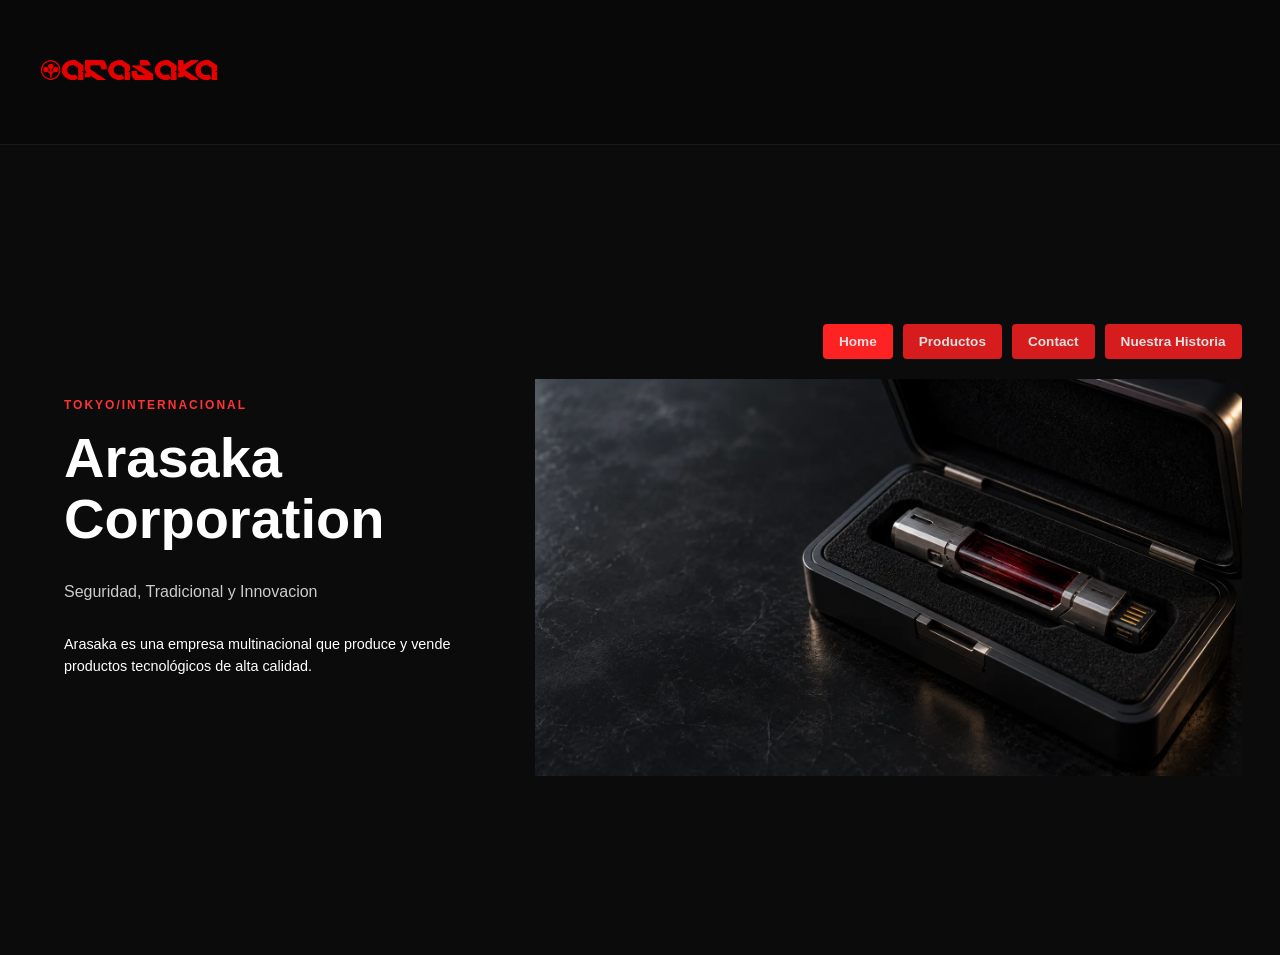
<file: web negocios/index.html>
<!DOCTYPE html>
<html lang="es">

<head>
    <meta charset="UTF-8">
    <meta name="viewport" content="width=device-width, initial-scale=1.0">
    <title>Arasaka corporation</title>
    <meta name="description" content="Arasaka corp es una empresa que produce y vende productos tecnológicos de alta calidad.">
    <meta name="author" content="zakbar">
    <link rel="stylesheet" href="style.css">
    <link rel="icon" type="image/webp" href="Imagenes/logo_link.jpg">
</head>

<body>

    <header class="top-banner">
        <img src="Imagenes/logo.webp" alt="Arasaka logo" id="logo">
    </header>

    <section class="banner">
        <div class="banner-content">
            <span class="tagline">TOKYO/INTERNACIONAL</span>
            <h1>Arasaka<br>Corporation</h1>
            <p class="subtitle">Seguridad, Tradicional y Innovacion</p>
            <p class="description">Arasaka es una empresa multinacional que produce y vende productos tecnológicos de alta calidad.</p>
        </div>

        <div class="right-column">
            <nav class="nav-buttons">
                <a href="index.html" class="nav-btn active">Home</a>
                <a href="Productos/index.html" class="nav-btn">Productos</a>
                <a href="Contact/index.html" class="nav-btn">Contact</a>
                <a href="About/index.html" class="nav-btn">Nuestra Historia</a>
            </nav>

            <div class="banner-image">
                <img src="Imagenes/relic-v4-1600.webp" alt="Relic Arasaka">
            </div>
        </div>
    </section>

</body>

</html>
</file>
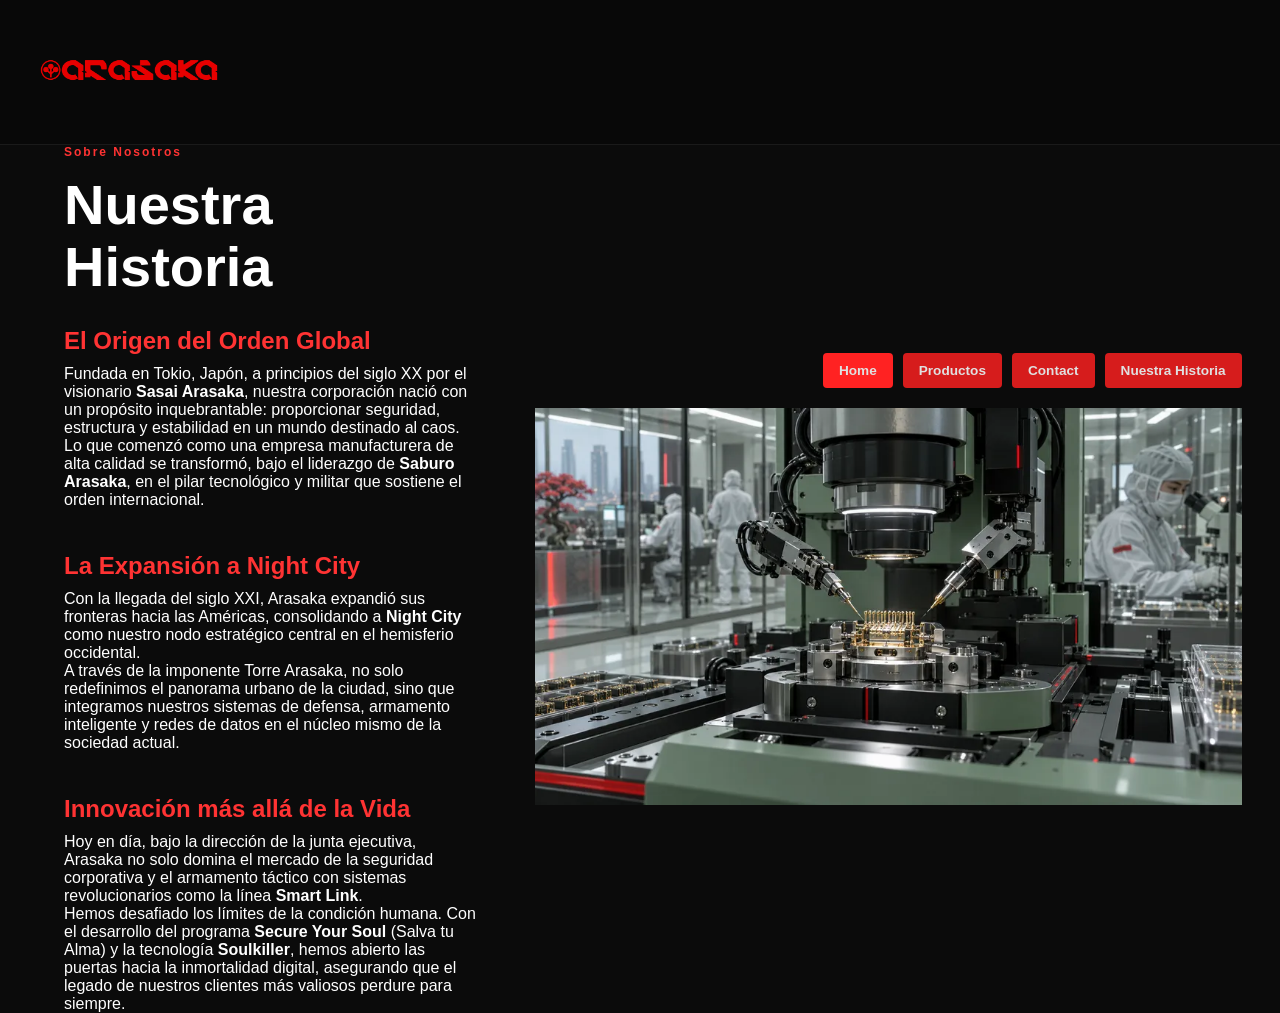
<file: web negocios/About/index.html>
<!DOCTYPE html>

 <html lang="es">
    <head>
        <meta charset="UTF-8">
        <meta name="viewport" content="width=device-width, initial-scale=1.0">
        <title>Sobre Nosotros</title>
        <meta name="description" content="Conoce más sobre Arasaka corp, nuestra historia, misión y visión como empresa líder en tecnología.">
        <meta name="author" content="zakbar">
        <link rel="stylesheet" href="../style.css"> 
        <link rel="icon" type="image/webp" href="../Imagenes/logo_link.jpg">
    </head>
    <body>
        <header class="top-banner">
        <img src="../Imagenes/logo.webp" alt="Arasaka logo" id="logo">
    </header>

    <section class="banner">
        <div class="banner-content">
            <span class="tagline">Sobre Nosotros</span>
            <h1>Nuestra Historia</h1>
            <div class="subtitle_about">
    <h2 class="big_texte">El Origen del Orden Global</h2>
    <p>
        Fundada en Tokio, Japón, a principios del siglo XX por el visionario <strong>Sasai Arasaka</strong>, nuestra corporación nació con un propósito inquebrantable: proporcionar seguridad, estructura y estabilidad en un mundo destinado al caos.<br>
        Lo que comenzó como una empresa manufacturera de alta calidad se transformó, bajo el liderazgo de <strong>Saburo Arasaka</strong>, en el pilar tecnológico y militar que sostiene el orden internacional.
    </p>

    <br>

    <h2 class="big_texte">La Expansión a Night City</h2>
    <p>
        Con la llegada del siglo XXI, Arasaka expandió sus fronteras hacia las Américas, consolidando a <strong>Night City</strong> como nuestro nodo estratégico central en el hemisferio occidental.<br>
        A través de la imponente Torre Arasaka, no solo redefinimos el panorama urbano de la ciudad, sino que integramos nuestros sistemas de defensa, armamento inteligente y redes de datos en el núcleo mismo de la sociedad actual.
    </p>

    <br>

    <h2 class="big_texte">Innovación más allá de la Vida</h2>
    <p>
        Hoy en día, bajo la dirección de la junta ejecutiva, Arasaka no solo domina el mercado de la seguridad corporativa y el armamento táctico con sistemas revolucionarios como la línea <strong>Smart Link</strong>.<br>
        Hemos desafiado los límites de la condición humana. Con el desarrollo del programa <strong>Secure Your Soul</strong> (Salva tu Alma) y la tecnología <strong>Soulkiller</strong>, hemos abierto las puertas hacia la inmortalidad digital, asegurando que el legado de nuestros clientes más valiosos perdure para siempre.
    </p>
</div>
            
        </div>

        <div class="right-column">
            <nav class="nav-buttons">
                <a href="../index.html" class="nav-btn active">Home</a>
                <a href="../Productos/index.html" class="nav-btn">Productos</a>
                <a href="../Contact/index.html" class="nav-btn">Contact</a>
                <a href="" class="nav-btn">Nuestra Historia</a>
            </nav>

            <div class="banner-image">
                <img src="../Imagenes/manufacturing.webp" alt="Mikoshi Arasaka">
            </div>
        </div>
    </section>
    </body>
</html>

    </body>
</html>
</file>
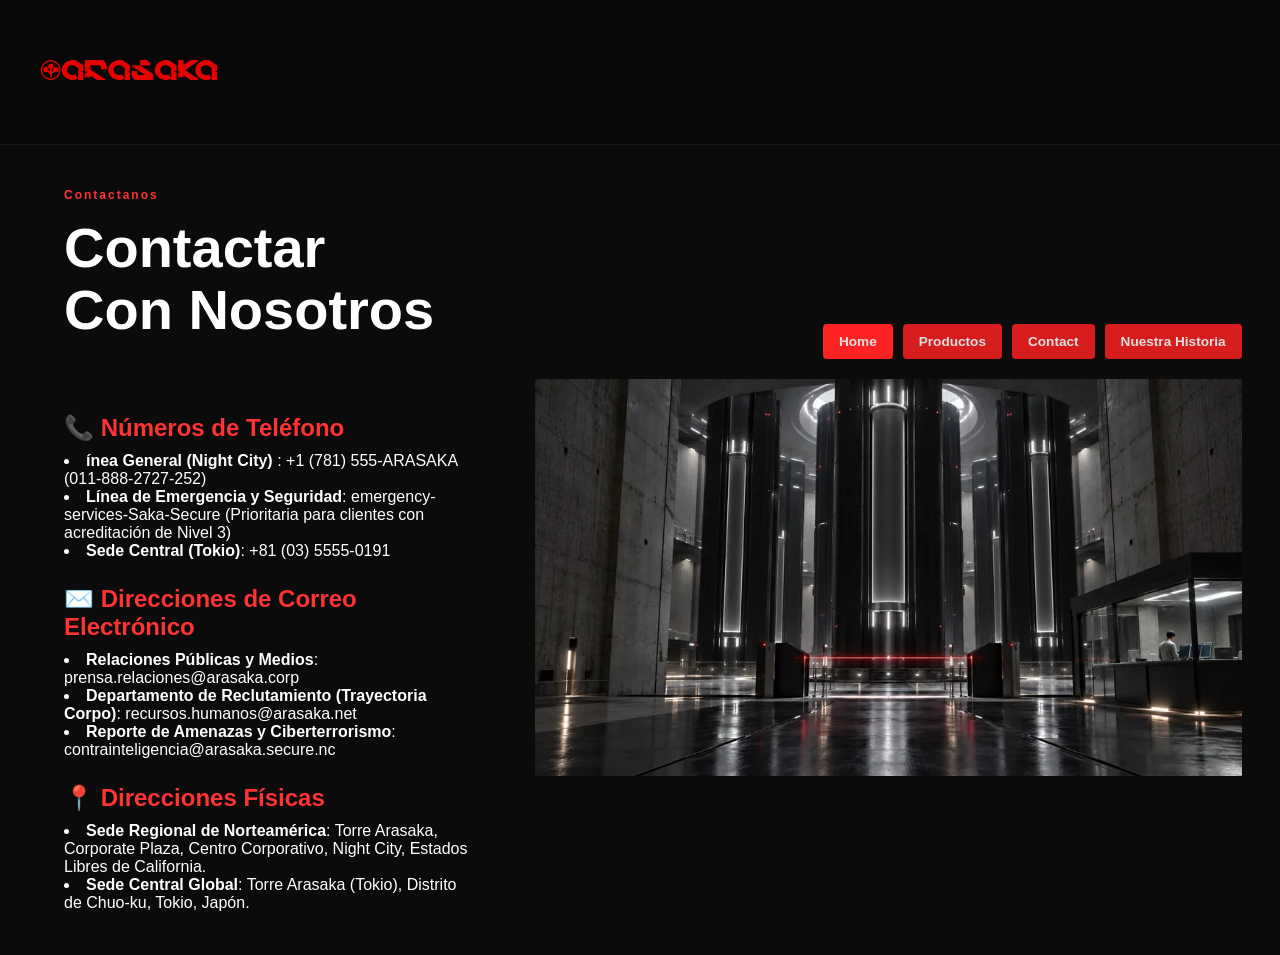
<file: web negocios/Contact/index.html>
<!DOCTYPE html>
<html lang="es">
    <head>
        <meta charset="UTF-8">
        <meta name="viewport" content="width=device-width, initial-scale=1.0">
        <title>Contactarnos</title>
        <meta name="description" content="Contáctanos para más información sobre nuestros productos y servicios.">
        <meta name="author" content="zakbar">
        <link rel="stylesheet" href="../style.css"> 
        <link rel="icon" type="image/webp" href="../Imagenes/logo_link.jpg">
    </head>
    <body>
        <header class="top-banner">
        <img src="../Imagenes/logo.webp" alt="Arasaka logo" id="logo">
    </header>

    <section class="banner">
        <div class="banner-content">
            <span class="tagline">Contactanos</span>
            <h1>Contactar<br>Con Nosotros</h1>
            <p class="subtitle_contacto">
                <br>
 <h2 class="big_texte"><strong> 📞 Números de Teléfono</strong> <br></h2>

<li> <strong>ínea General (Night City) </strong>: +1 (781) 555-ARASAKA (011-888-2727-252)</li>
<li> <strong>Línea de Emergencia y Seguridad</strong>: emergency-services-Saka-Secure (Prioritaria para clientes con acreditación de Nivel 3)</li>
<li> <strong>Sede Central (Tokio)</strong>: +81 (03) 5555-0191 </li>

<h2 class="big_texte"><strong> ✉️ Direcciones de Correo Electrónico</strong> <br></h2>

<li> <strong>Relaciones Públicas y Medios</strong>: prensa.relaciones@arasaka.corp</li>
<li> <strong>Departamento de Reclutamiento (Trayectoria Corpo)</strong>: recursos.humanos@arasaka.net</li>
<li> <strong>Reporte de Amenazas y Ciberterrorismo</strong>: contrainteligencia@arasaka.secure.nc </li>

<h2 class="big_texte"><strong> 📍 Direcciones Físicas</strong> <br></h2>

<li> <strong>Sede Regional de Norteamérica</strong>: Torre Arasaka, Corporate Plaza, Centro Corporativo, Night City, Estados Libres de California.</li>
<li> <strong>Sede Central Global</strong>: Torre Arasaka (Tokio), Distrito de Chuo-ku, Tokio, Japón.</li>
</p>
        </div>

        <div class="right-column">
            <nav class="nav-buttons">
                <a href="../index.html" class="nav-btn active">Home</a>
                <a href="../Productos/index.html" class="nav-btn">Productos</a>
                <a href="" class="nav-btn">Contact</a>
                <a href="../About/index.html" class="nav-btn">Nuestra Historia</a>
            </nav>

            <div class="banner-image">
                <img src="../Imagenes/mikoshi.webp" alt="Mikoshi Arasaka">
            </div>
        </div>
    </section>
    </body>
</html>
</file>
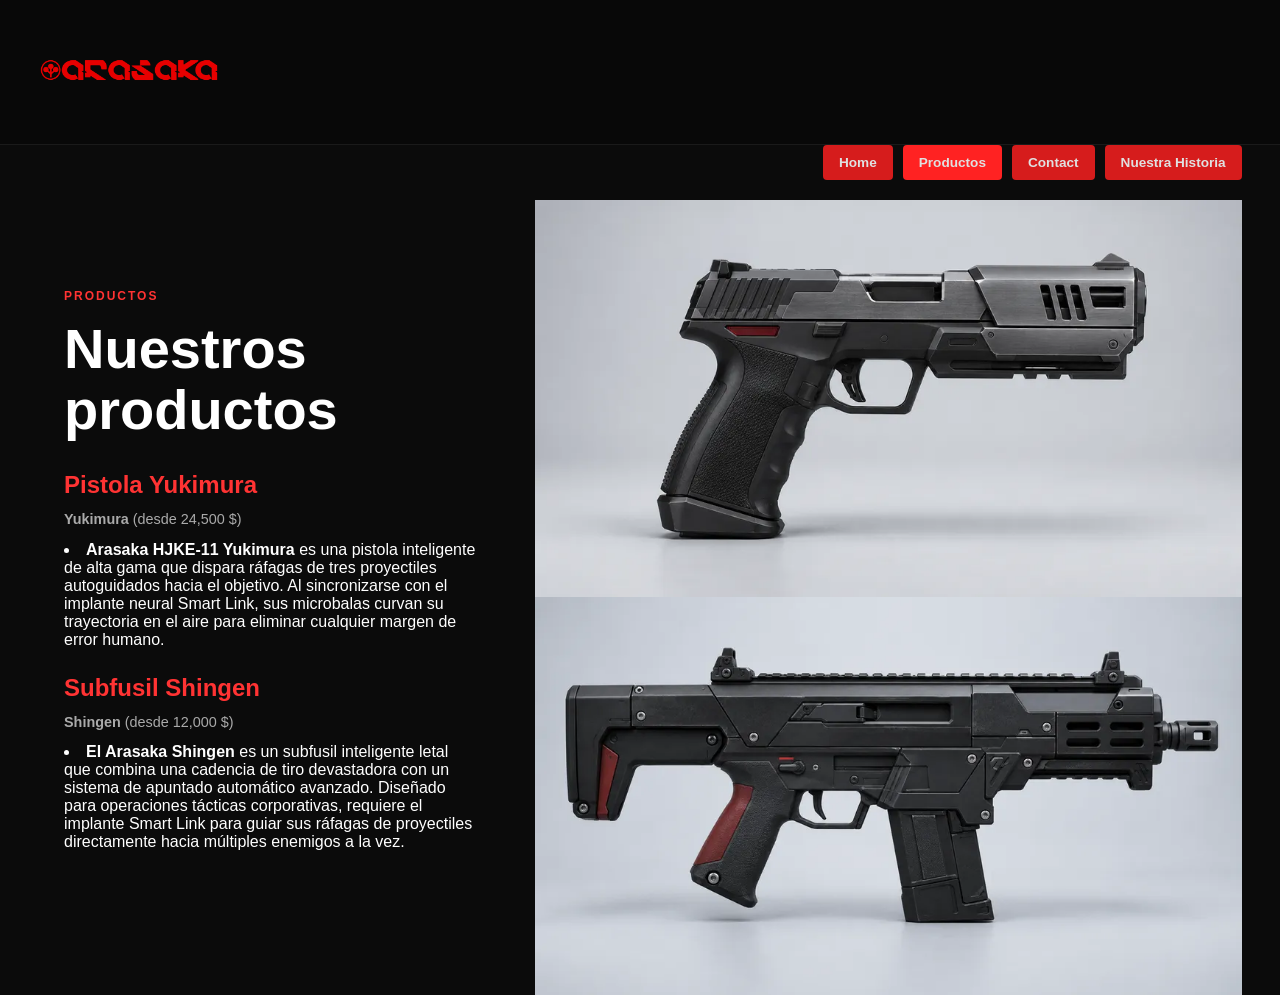
<file: web negocios/Productos/index.html>
<!DOCTYPE html>
<html lang="es">

<head>
    <meta charset="UTF-8">
    <meta name="viewport" content="width=device-width, initial-scale=1.0">
    <title>Productos</title>
    <meta name="description" content="Una lista de algunos productos para usuarios tipo civil producidos por Arasaka corporation">
    <meta name="author" content="zakbar">
    <link rel="stylesheet" href="../style.css">
    <link rel="icon" type="image/webp" href="../Imagenes/logo_link.jpg">
</head>

<body>

    <header class="top-banner">
        <img src="../Imagenes/logo.webp" alt="Arasaka logo" id="logo">
    </header>

    <section class="banner">
        <div class="banner-content">
            <span class="tagline">PRODUCTOS</span>
            <h1>Nuestros<br>productos</h1>
            <h2 class="big_texte">Pistola Yukimura</h2>
            <p class="subtitle_armas"> <strong>Yukimura </strong>  (desde 24,500 $) <br> </p>
                <li> <strong>Arasaka HJKE-11 Yukimura </strong> es una pistola inteligente de alta gama que dispara ráfagas de tres proyectiles autoguidados hacia el objetivo. Al sincronizarse con el implante neural Smart Link, sus microbalas curvan su trayectoria en el aire para eliminar cualquier margen de error humano.</li>
            
            <h2 class="big_texte">Subfusil Shingen</h2>
            <p class="subtitle_armas"> <strong >Shingen </strong>   (desde 12,000 $) <br> </p>
                <li> <strong>El Arasaka Shingen </strong> es un subfusil inteligente letal que combina una cadencia de tiro devastadora con un sistema de apuntado automático avanzado. Diseñado para operaciones tácticas corporativas, requiere el implante Smart Link para guiar sus ráfagas de proyectiles directamente hacia múltiples enemigos a la vez.</li>
            
        </div>


        <div class="right-column">
            <nav class="nav-buttons">
                <a href="../index.html" class="nav-btn">Home</a>
                <a href="#" class="nav-btn active">Productos</a>
                <a href="../Contact/index.html" class="nav-btn">Contact</a>
                <a href="../About/index.html" class="nav-btn">Nuestra Historia</a>
            </nav>

            <div class="banner-image">
                <img src="../Imagenes/yukimura.webp" alt="foto_prod">
                <img src="../Imagenes/shingen.webp" alt="foto_prod">
            </div>
        </div>
    </section>

</body>

</html>
</file>
<file: web negocios/style.css>
* {
  margin: 0;
  padding: 0;
  box-sizing: border-box;
}

body {
  font-family: Arial, Helvetica, sans-serif;
  background-color: #0b0b0b;
  color: #ffffff;
}

.top-banner {
  padding: 20px 40px;
  background-color: #080808;
  border-bottom: 1px solid #1a1a1a;
}

#logo {
  height: 100px;
}

.banner {
  width: 100%;
  min-height: calc(100vh - 90px);
  display: flex;
  justify-content: space-between;
  align-items: center;
  padding: 0 3% 0 5%;
  background-color: #0b0b0b;
}

.banner-content {
  width: 35%;
}
.big_texte {
  font-size: 1.5rem;
  margin-top: 25px;
  margin-bottom: 10px;
  color: #ff3333;
}
.subtitle_armas {
  font-size: 0.9rem;
  color: #aaaaaa;
  line-height: 1.5;
   margin-bottom: 10px;
}

.tagline {
  color: #ff3333;
  font-size: 0.75rem;
  letter-spacing: 2px;
  font-weight: 600;
  display: block;
  margin-bottom: 15px;
}

.banner-content h1 {
  font-size: 3.5rem;
  margin-bottom: 30px;
  line-height: 1.1;
}

.subtitle {
  font-size: 1rem;
  color: #cccccc;
  margin-bottom: 30px;
  line-height: 1.5;
}
.description {
  font-size: 0.9rem;
  color: #ffffff;
  margin-bottom: 25px;
  line-height: 1.5;
}

.right-column {
  display: flex;
  flex-direction: column;
  align-items: flex-end;
  gap: 20px;
  width: 60%;
}

.nav-buttons {
  display: flex;
  gap: 10px;
}

.nav-btn {
  background-color: #d61c1c;
  color: #e0e0e0;
  padding: 10px 16px;
  text-decoration: none;
  font-size: 0.85rem;
  font-weight: bold;
  border-radius: 4px;
  transition: background-color 0.3s ease;
}

.nav-btn:hover,
.nav-btn.active {
  background-color: #ff2222;
}

.banner-image img {
  width: 100%;
  height: auto;
  display: block;
}
</file>
